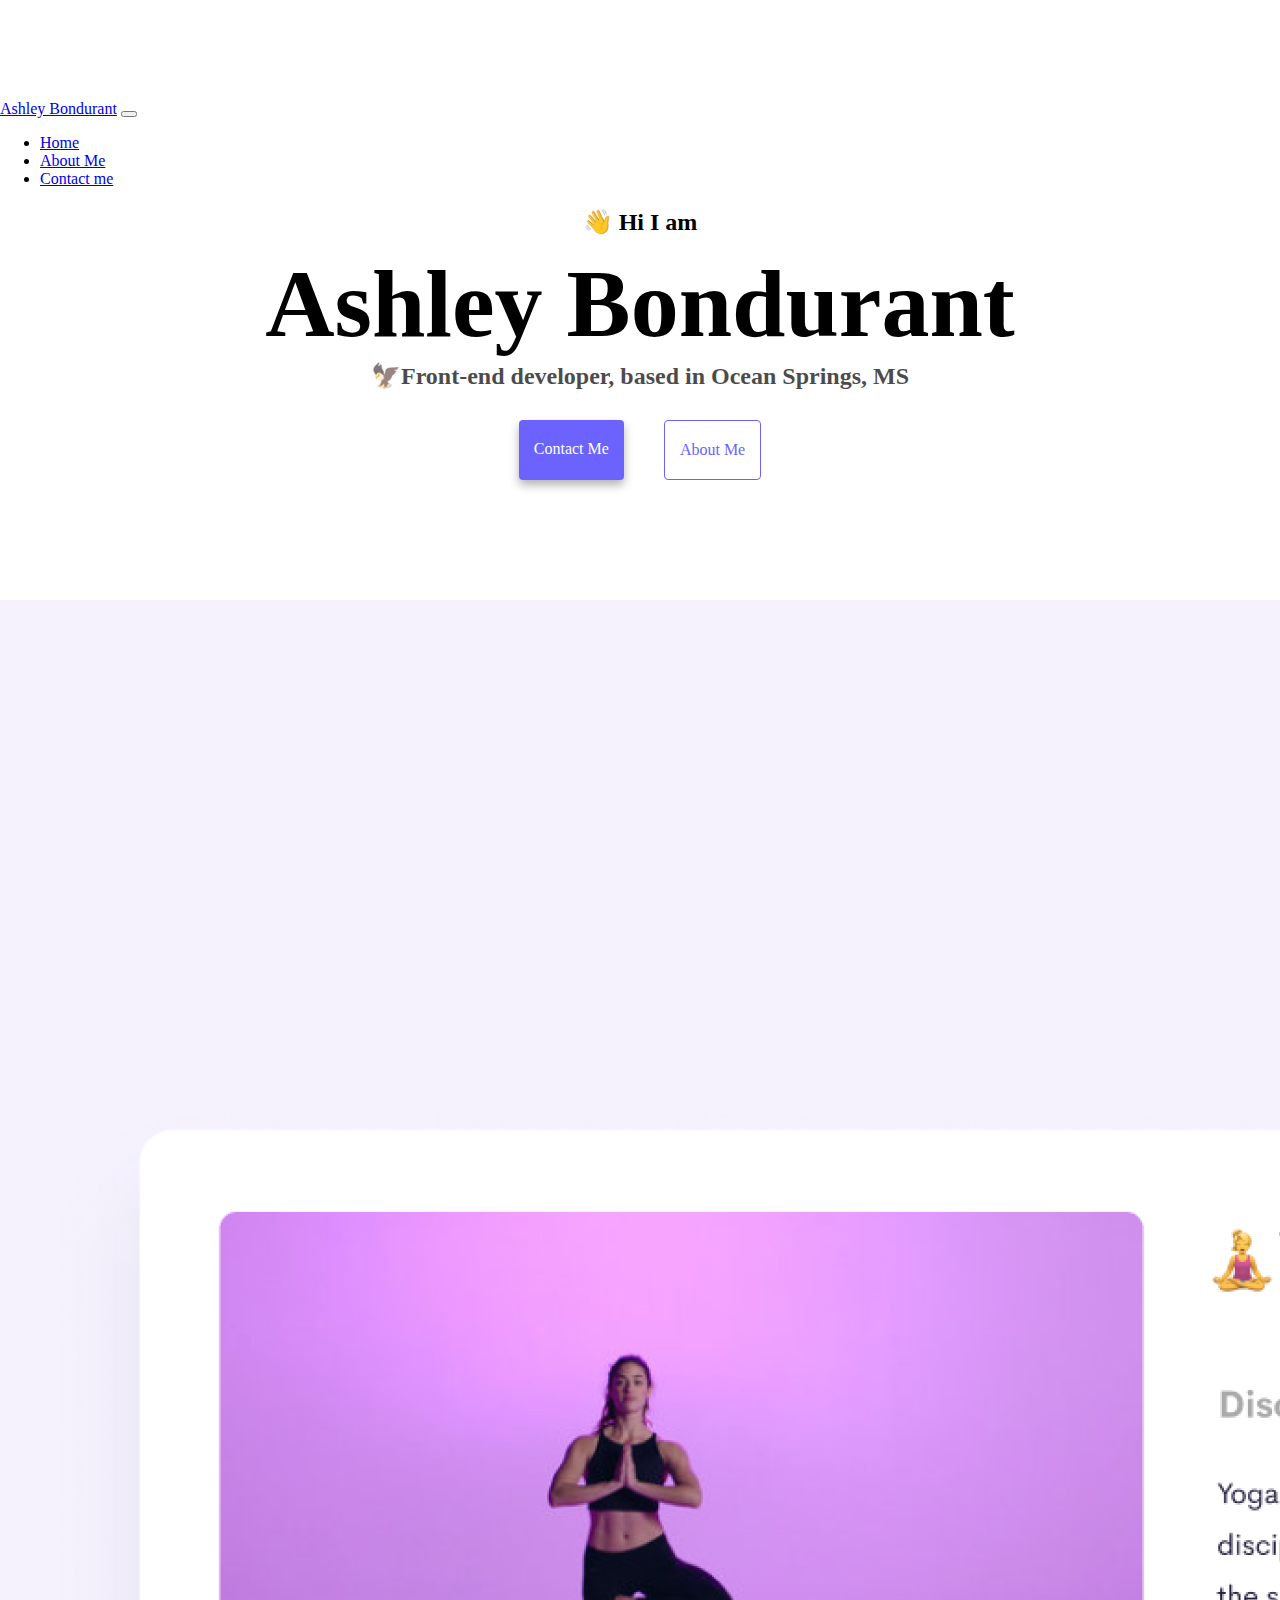
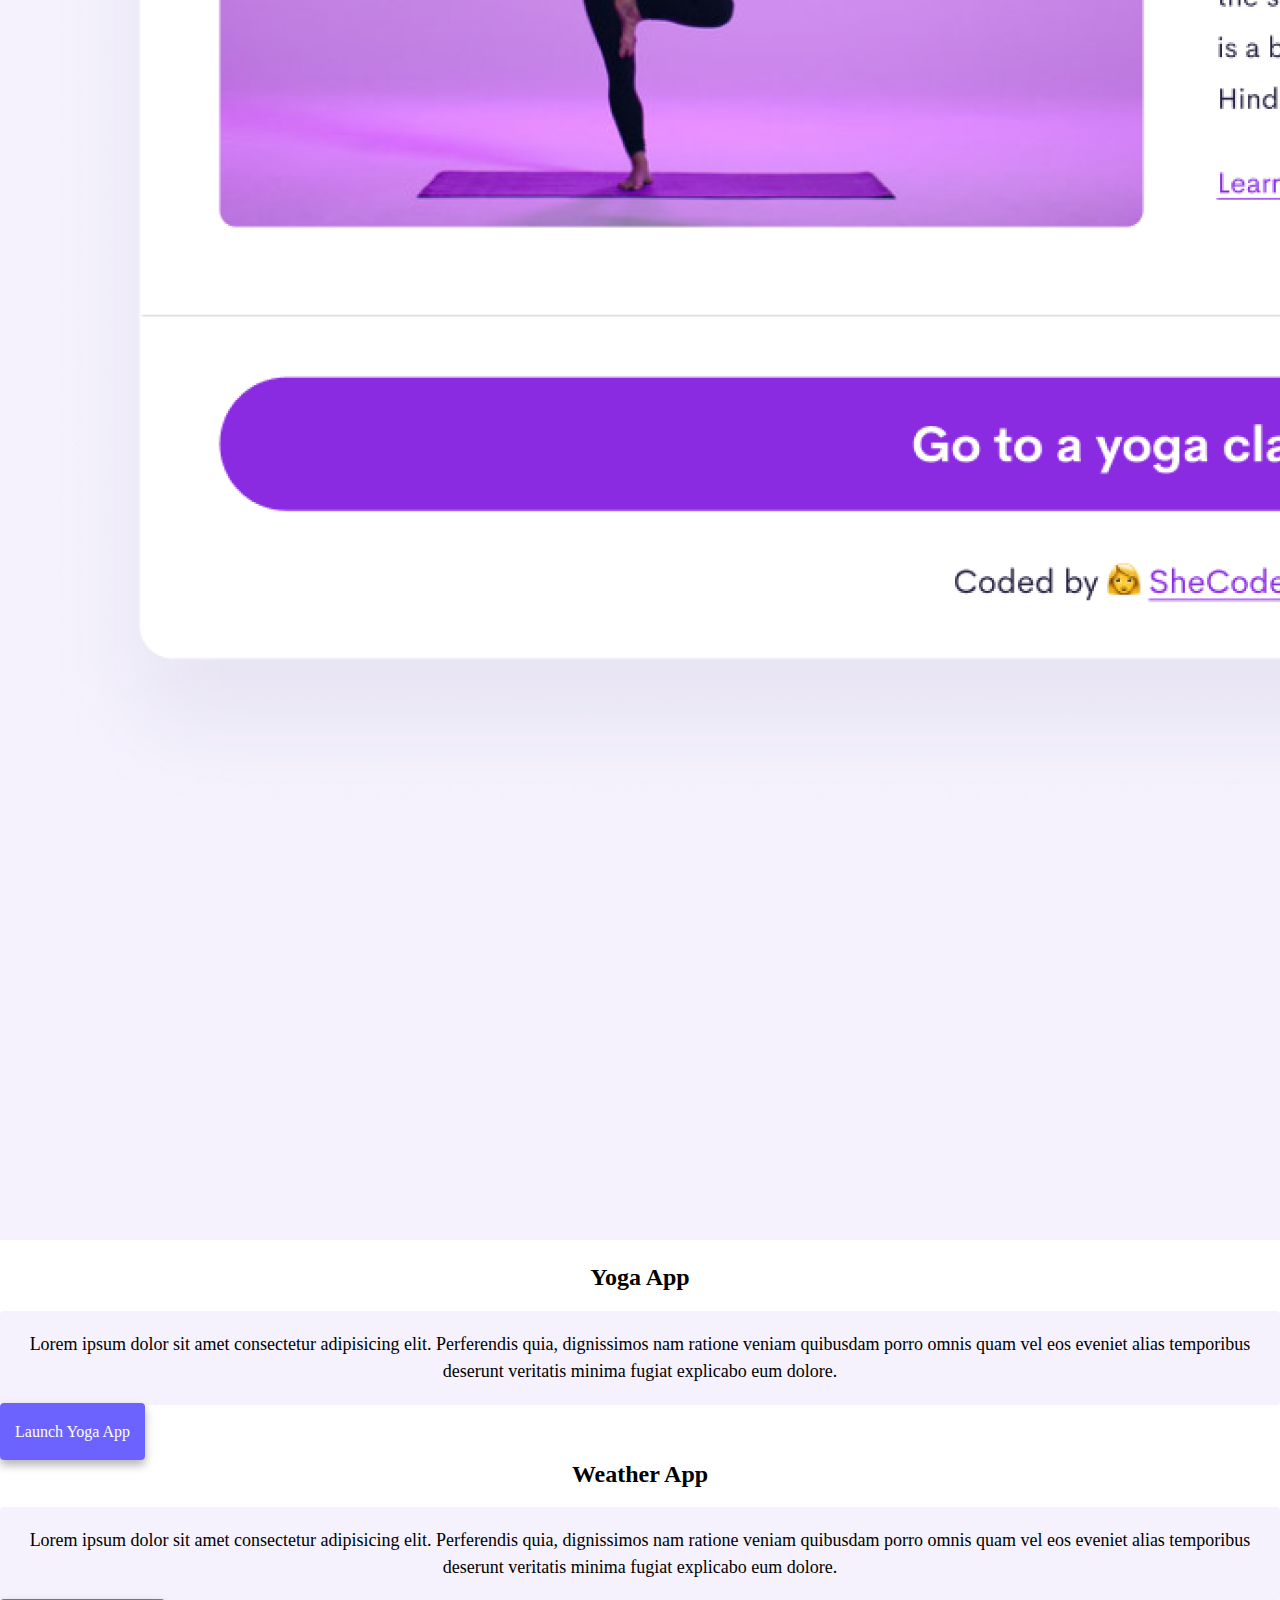
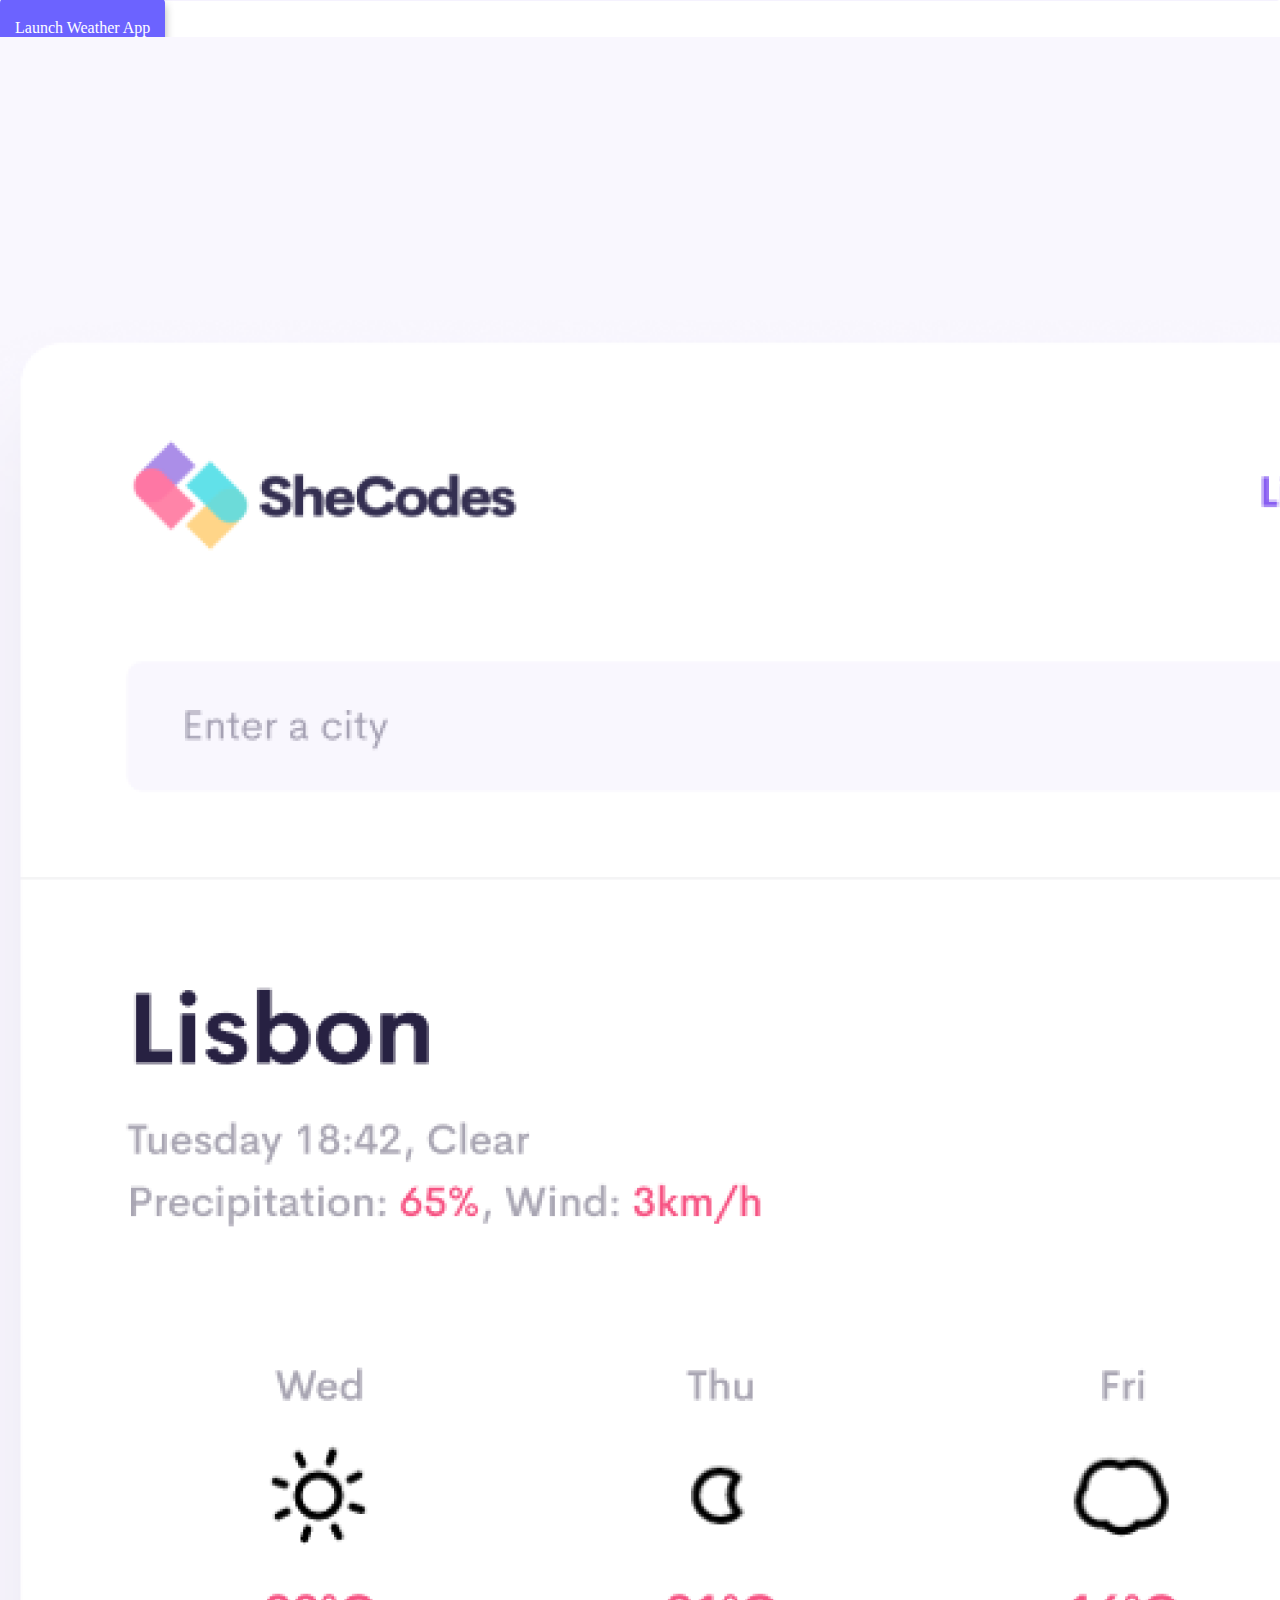
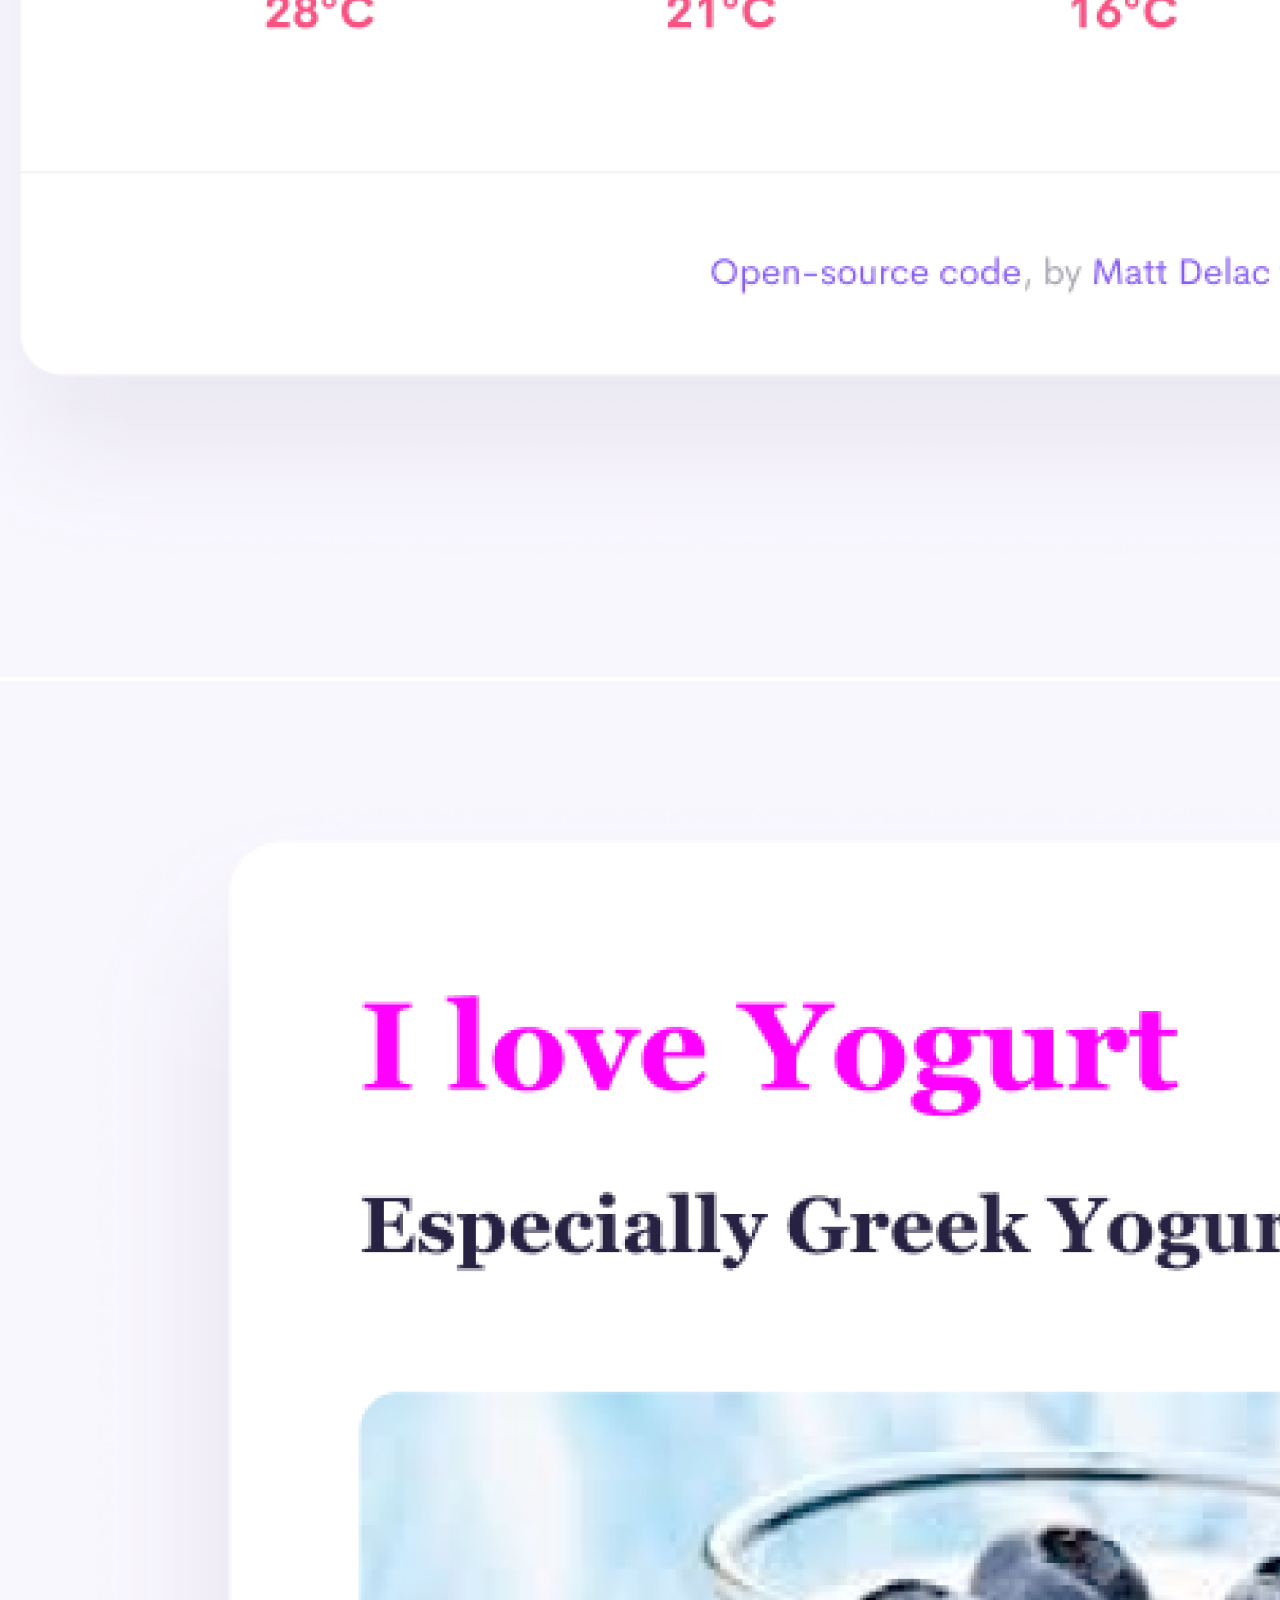
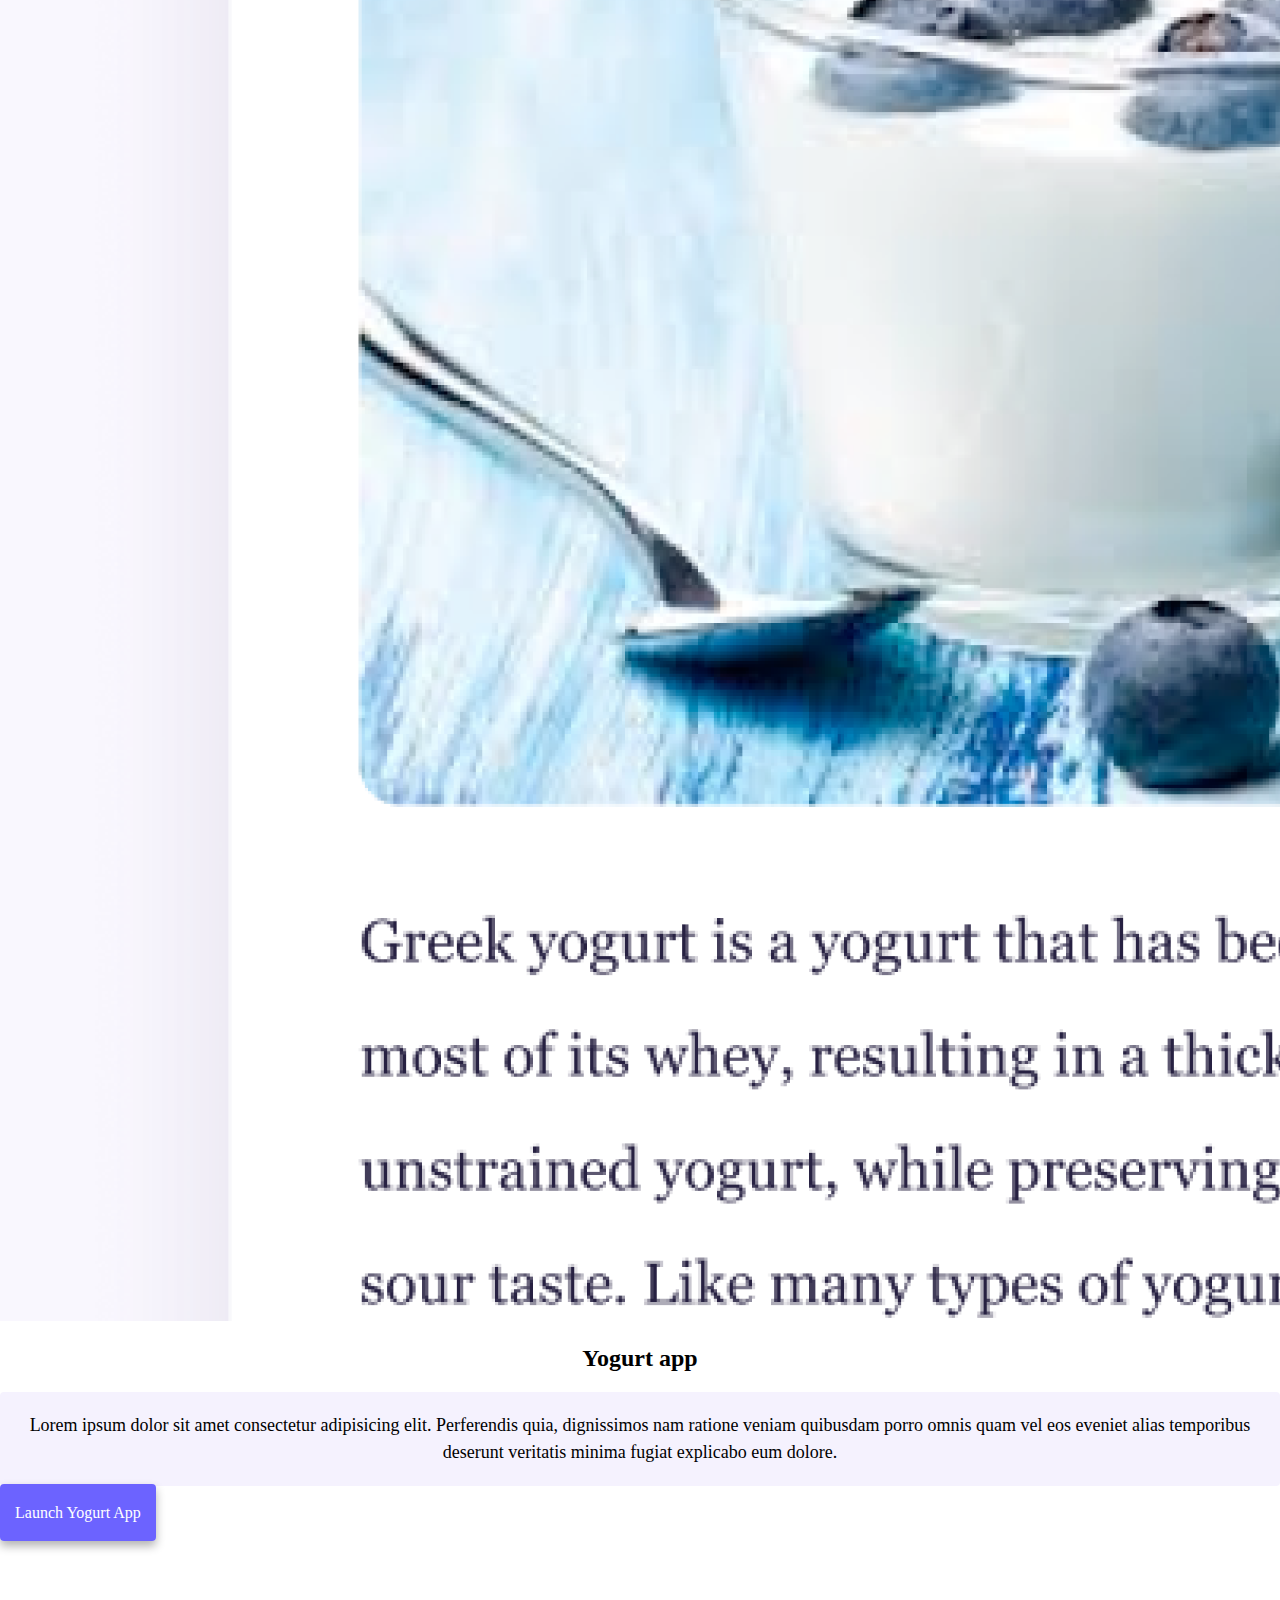
<file: index.html>
<!DOCTYPE html>
<html lang="en">
  <head>
    <meta charset="UTF-8" />
    <meta name="description"  content="A website featuring projects built by Ashley Bondurant" />
    
    <meta http-equiv="X-UA-Compatible" content="IE=edge" />
    <meta name="viewport" content="width=device-width, initial-scale=1.0" />
    <title>Front-end Developer: Ashley Bondurant</title>
    <link rel="stylesheet" href="/style.css" />
  </head>
  <link
    href="https://cdn.jsdelivr.net/npm/bootstrap@5.3.0-alpha1/dist/css/bootstrap.min.css"
    rel="stylesheet"
    integrity="sha384-GLhlTQ8iRABdZLl6O3oVMWSktQOp6b7In1Zl3/Jr59b6EGGoI1aFkw7cmDA6j6gD"
    crossorigin="anonymous"
  />
  <script
    src="https://cdn.jsdelivr.net/npm/bootstrap@5.3.0-alpha1/dist/js/bootstrap.bundle.min.js"
    integrity="sha384-w76AqPfDkMBDXo30jS1Sgez6pr3x5MlQ1ZAGC+nuZB+EYdgRZgiwxhTBTkF7CXvN"
    crossorigin="anonymous"
  ></script>
  <body>
    <nav class="navbar navbar-expand-lg navbar-light bg-light fixed-top">
      <div class="container-fluid">
        <a class="navbar-brand" href="/" title="Homepage">Ashley Bondurant</a>
        <button
          class="navbar-toggler"
          type="button"
          data-bs-toggle="collapse"
          data-bs-target="#navbarNav"
          aria-controls="navbarNav"
          aria-expanded="false"
          aria-label="Toggle navigation"
        >
          <span class="navbar-toggler-icon"></span>
        </button>
        <div class="collapse navbar-collapse" id="navbarNav">
          <ul class="navbar-nav">
            <li class="nav-item">
              <a class="nav-link active" aria-current="page" href="/" title="Homepage">Home</a>
            </li>
            <li class="nav-item">
              <a class="nav-link" href="/about.html" title="About Ashley Bondurant">About Me</a>
            </li>
            <li class="nav-item">
              <a class="nav-link" href="/about.html#contact" title="Contact Ashley Bondurant">Contact me</a>
            </li>
          </ul>
        </div>
      </div>
    </nav>
    <h2 class="text-center mt-5">👋 Hi I am</h2>
    <h1 class="text-center mt-2">Ashley Bondurant</h1>
    <h3 class="text-center">🦅Front-end developer, based in Ocean Springs, MS</h3>
    <div class="navigation-links">
      <a href="/about.html#contact" class="contact-link" title="Contact Ashley Bondurant">Contact me</a>
      <a href="/about.html" class="about-link" title="About Ashley Bondurant">About me</a>
    </div>
    <div class="container"> 
      <div class="row">
      <div class="col-md-6">
        <img src="/images/yoga.png" class ="img-fluid rounded d-none d-sm-block" title="Woman demonstrating yoga pose">
      </div>
      <div class="col-sm-6">
        <h2 class="mb-3">Yoga App</h2>
        <p>
            Lorem ipsum dolor sit amet consectetur adipisicing elit. Perferendis
            quia, dignissimos nam ratione veniam quibusdam porro omnis quam vel
            eos eveniet alias temporibus deserunt veritatis minima fugiat
            explicabo eum dolore.
        </p>
     
        <div class="mt-5">
          <a href="#" class="primary-link project-link" alt="Yogurt Application built by Ashley Bondurant" title="Yoga Application">Launch Yoga App</a>
        </div>
      </div>
        <div class="row mt-5">
          <div class="col-sm-6">
            <h2 class="mb-3">Weather App</h2>
        <p>
            Lorem ipsum dolor sit amet consectetur adipisicing elit. Perferendis
            quia, dignissimos nam ratione veniam quibusdam porro omnis quam vel
            eos eveniet alias temporibus deserunt veritatis minima fugiat
            explicabo eum dolore.
        </p>
        <div class="mb-5 mt-5">
          <a href="https://warm-choux-216892.netlify.app/" class="primary-link project-link" title ="Weather Application">Launch Weather App</a>
        </div>
          </div>
      
        <div class="col-sm-6"> 
          <img src="/images/weather.png" class="img-fluid rounded d-none d-sm-block" alt="Weather Application built by Ashley Bondurant" title="Weather Application">
        </div>
      </div>
      <div class="row mt-5">
        <div class="col-sm-6">
          <img src="/images/yogurt.png" class="img-fluid rounded d-none d-sm-block" alt="Yogurt Application built by Ashley Bondurant" title="Yogurt Application"></div>
          <div class="col-sm-6">
            <h2 class="mb-3">Yogurt app</h2>
            <p>
                Lorem ipsum dolor sit amet consectetur adipisicing elit. Perferendis
                quia, dignissimos nam ratione veniam quibusdam porro omnis quam vel
                eos eveniet alias temporibus deserunt veritatis minima fugiat
                explicabo eum dolore.
            </p>
            <div class="mt-5">
              <a href="#" class="primary-link project-link" title="Yogurt Application">Launch Yogurt App</a>
          </div>
      </div>
    </body>
</html>
</file>
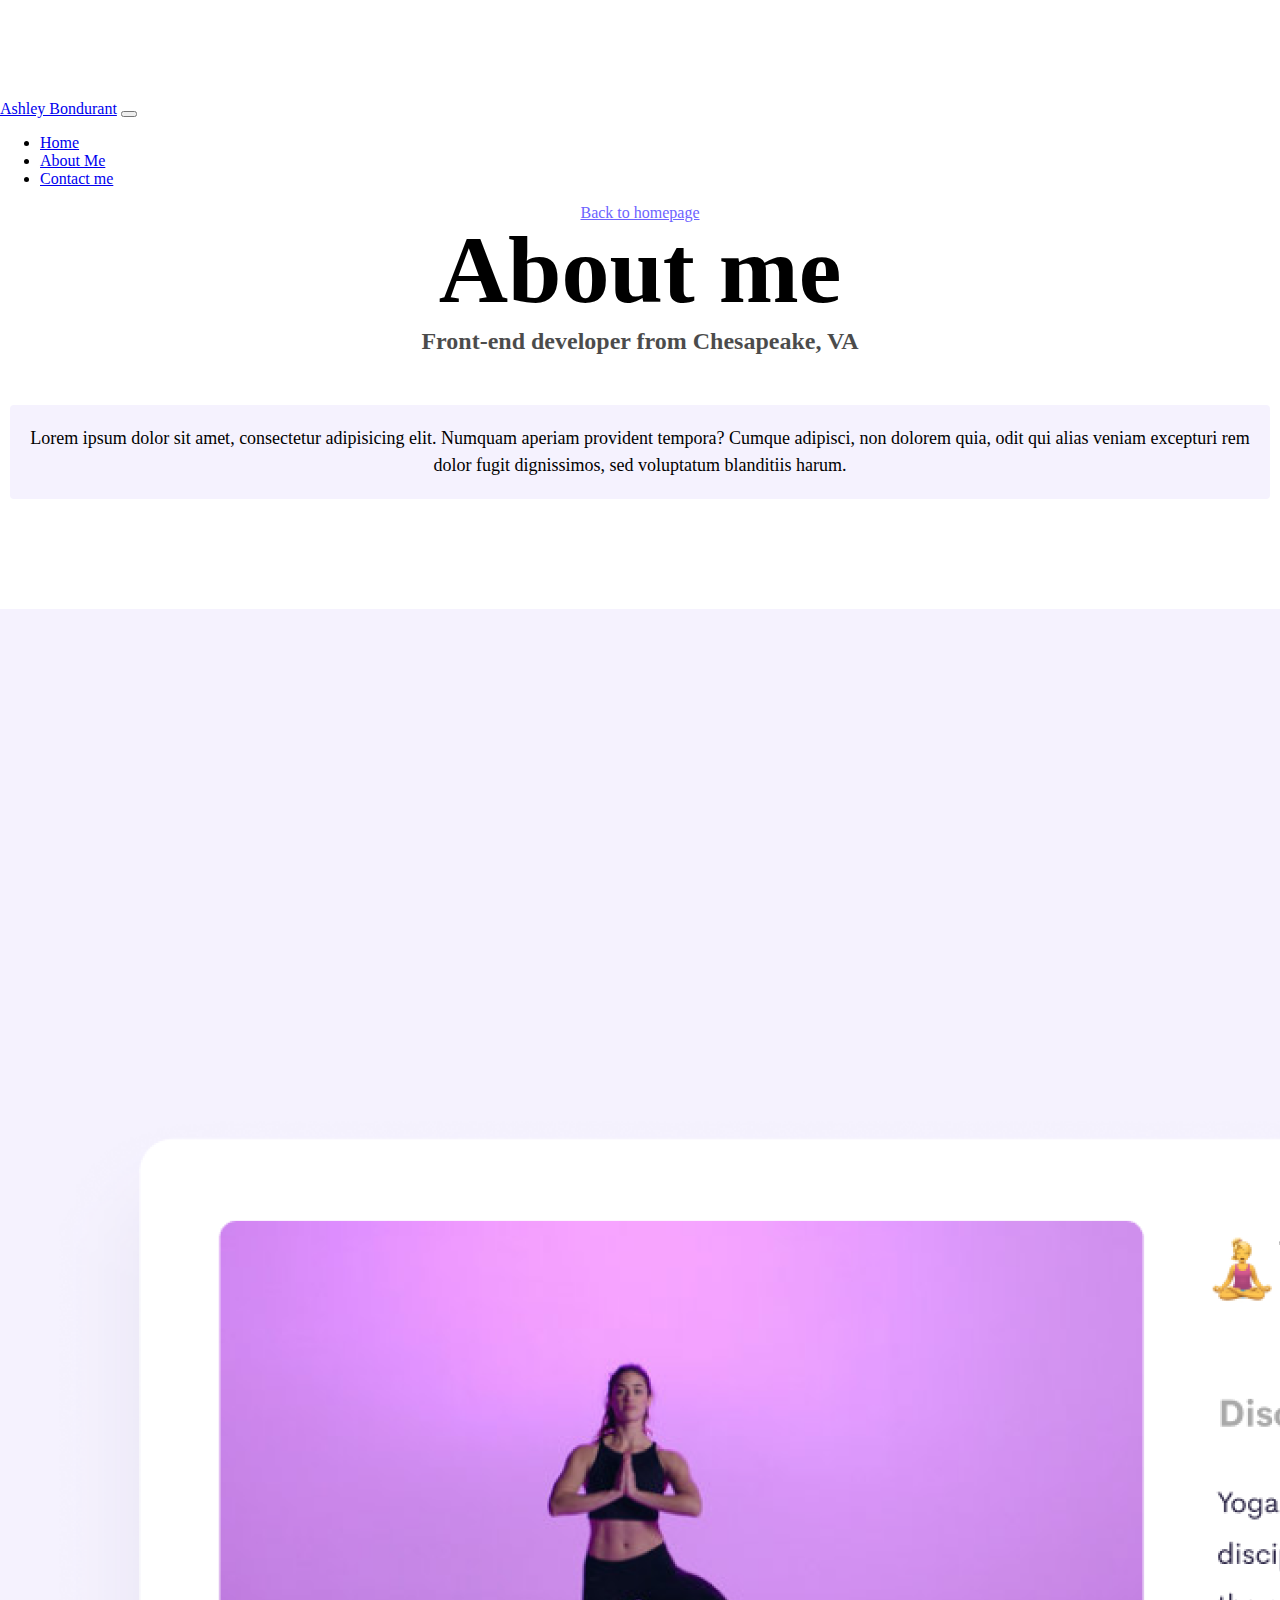
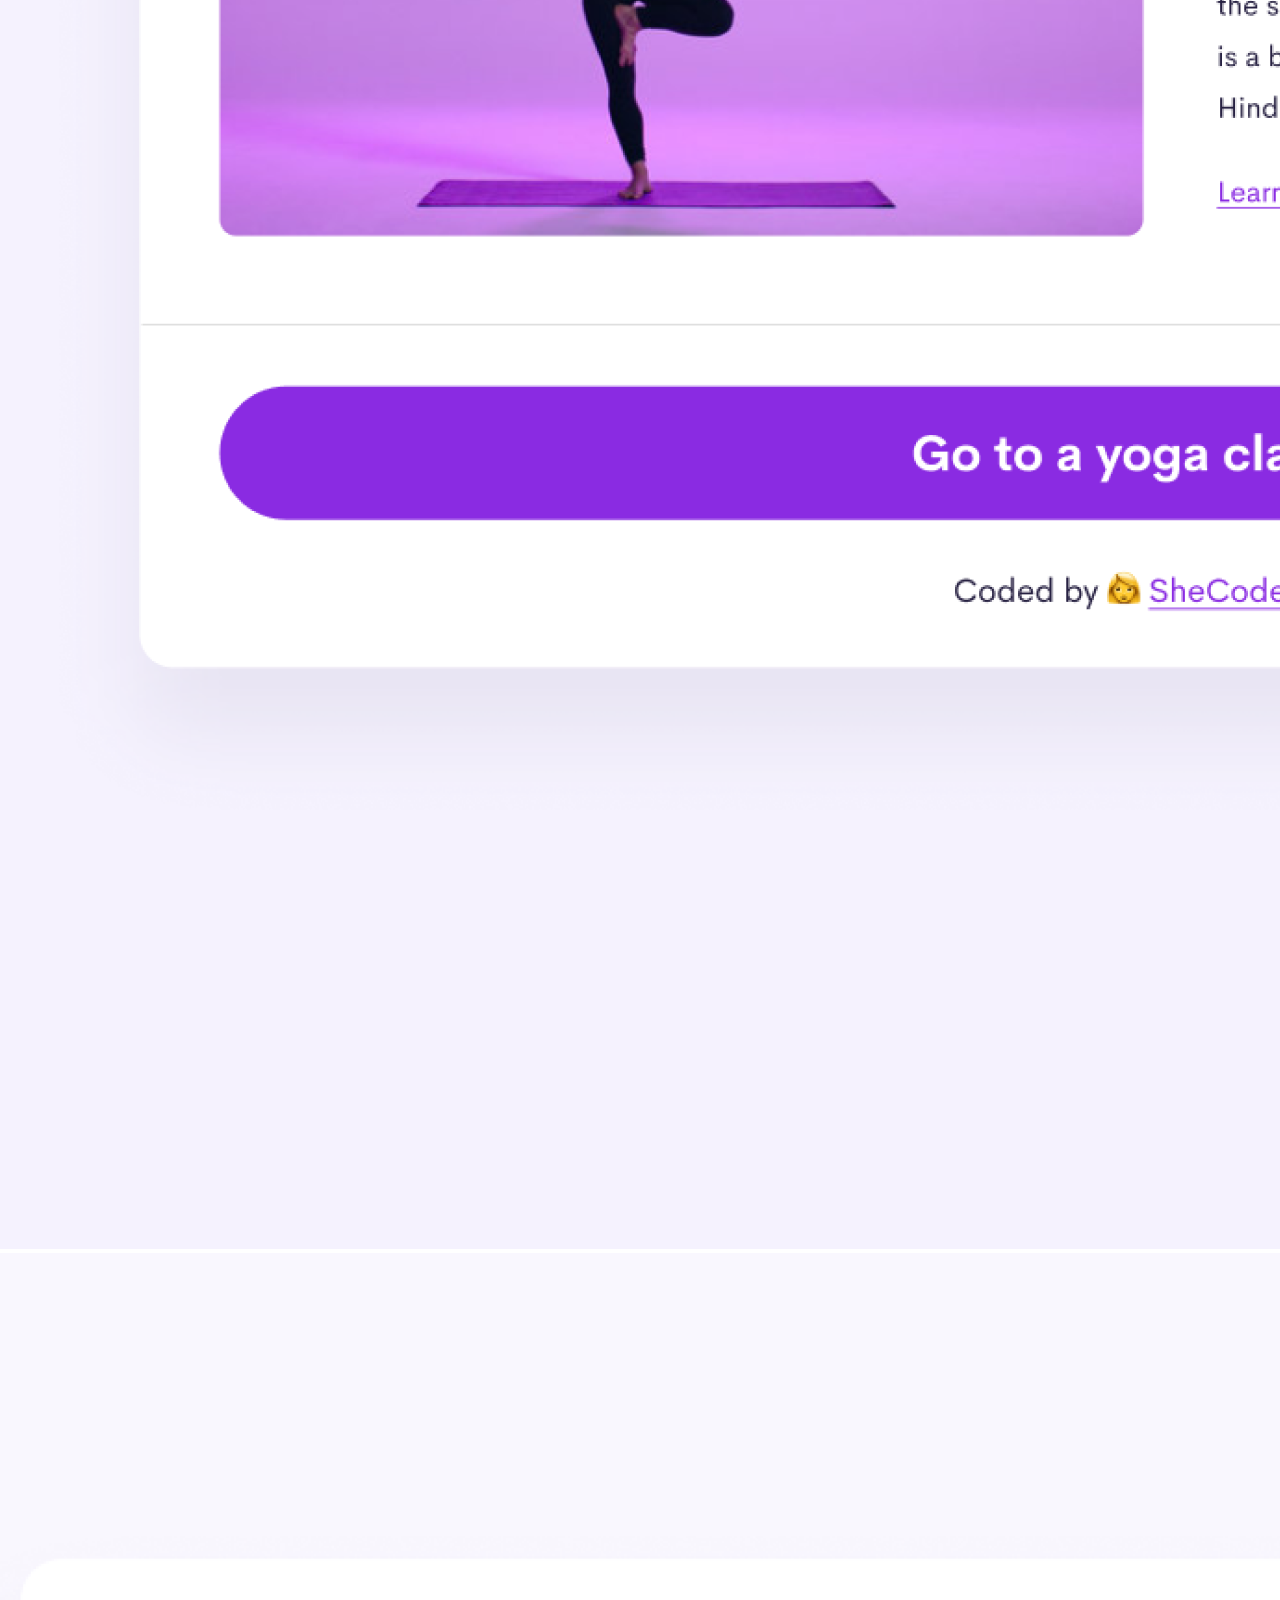
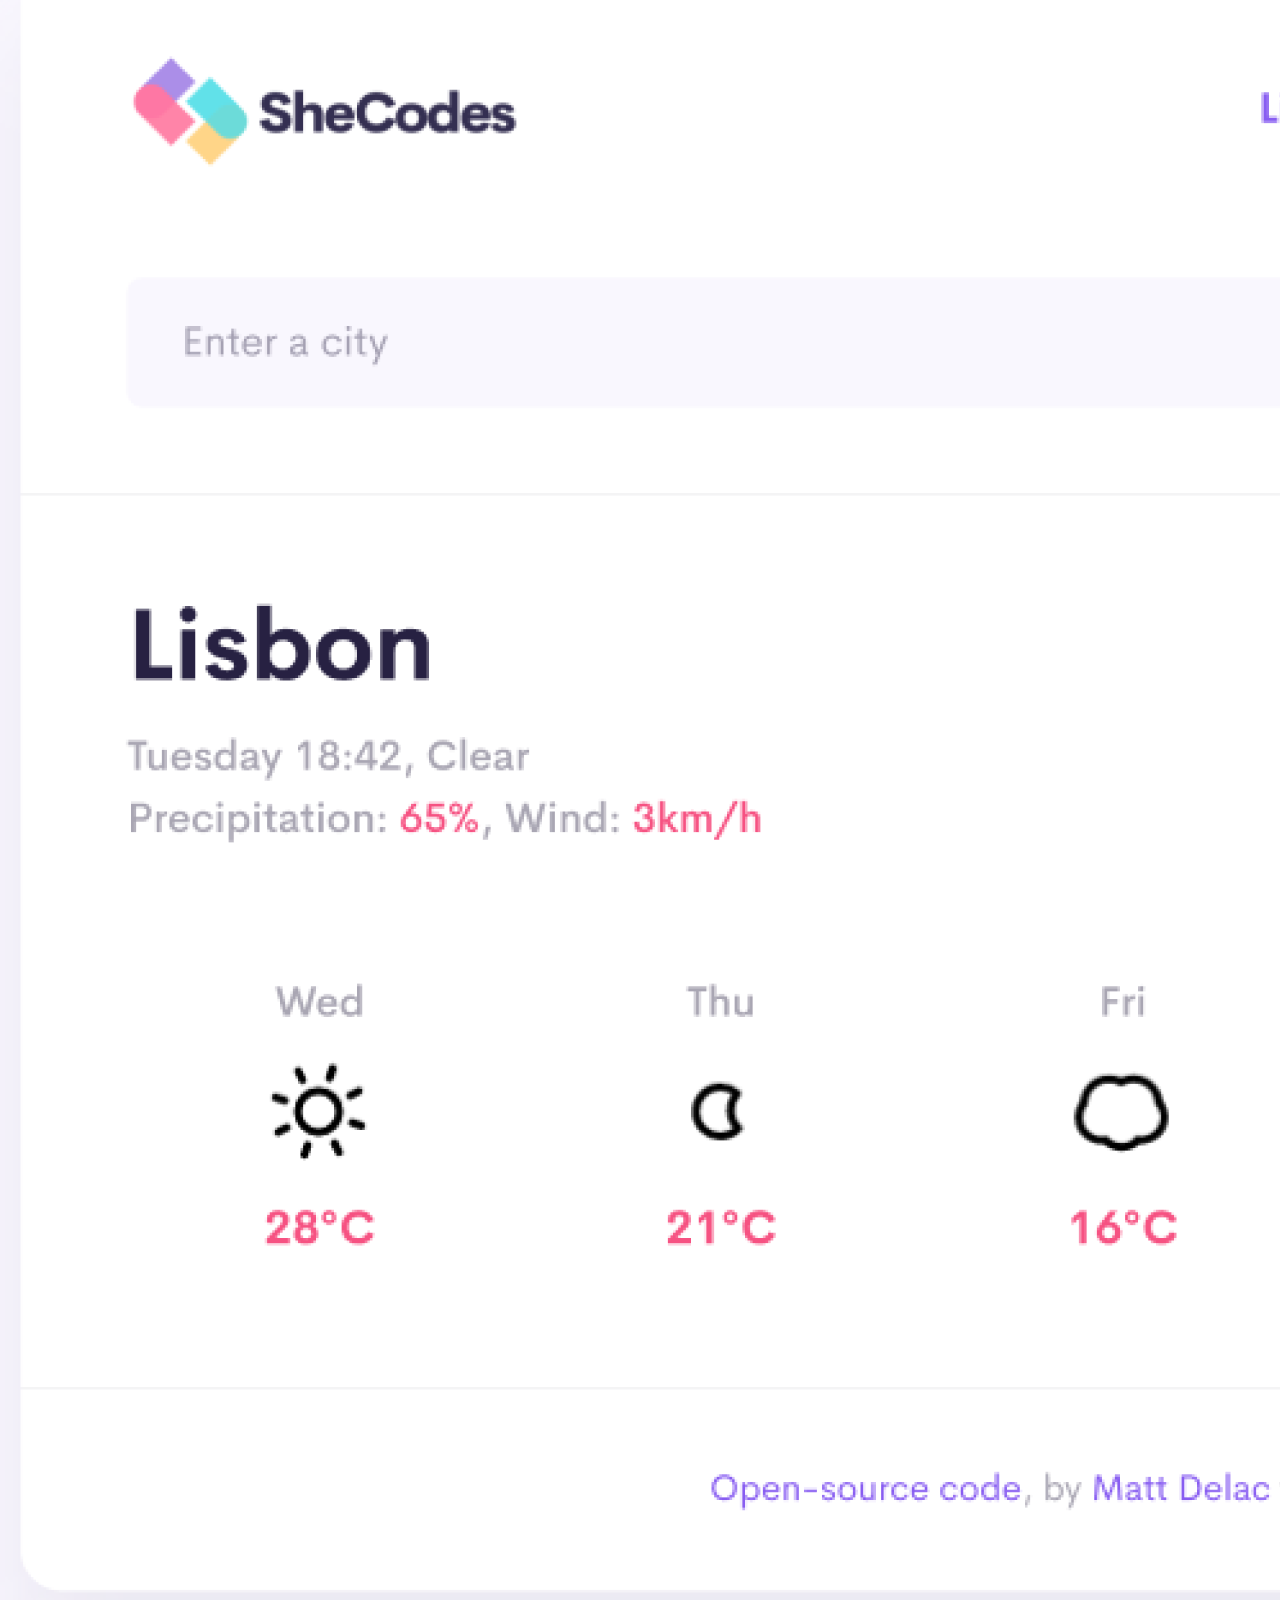
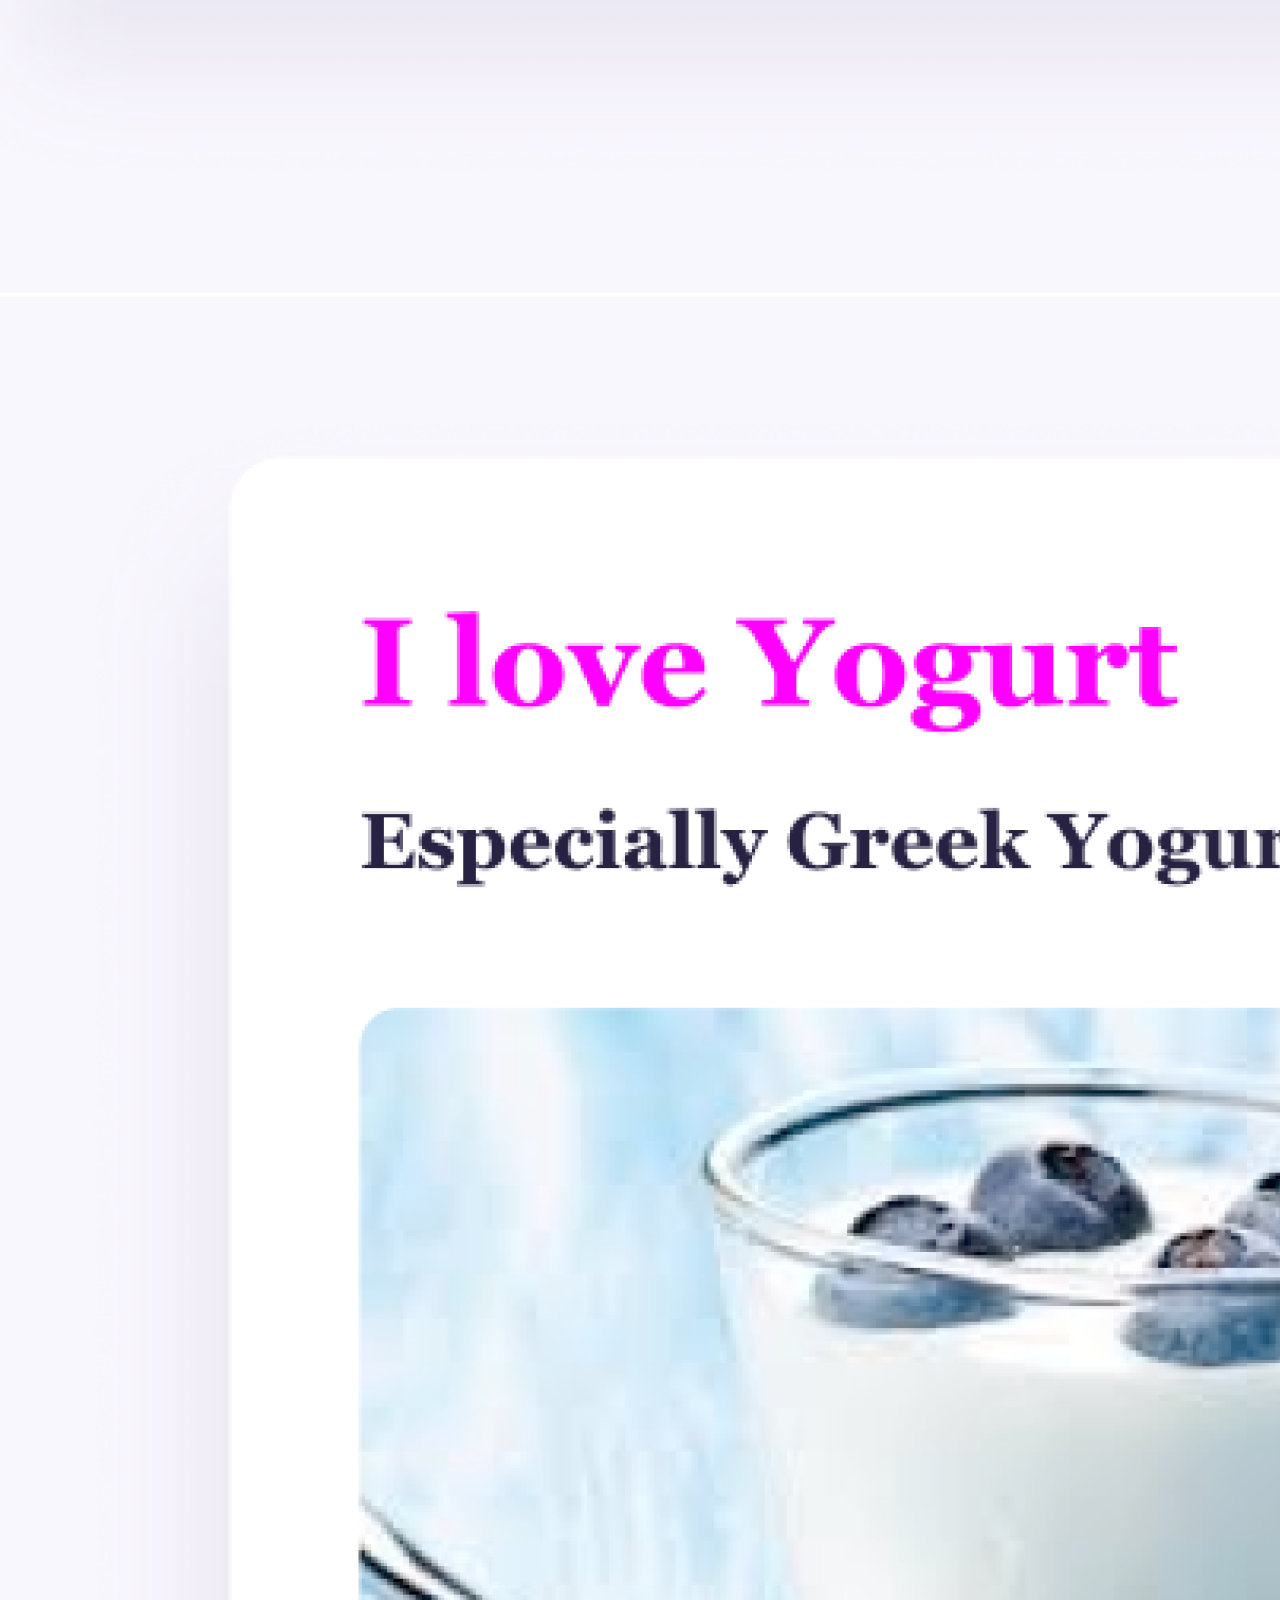
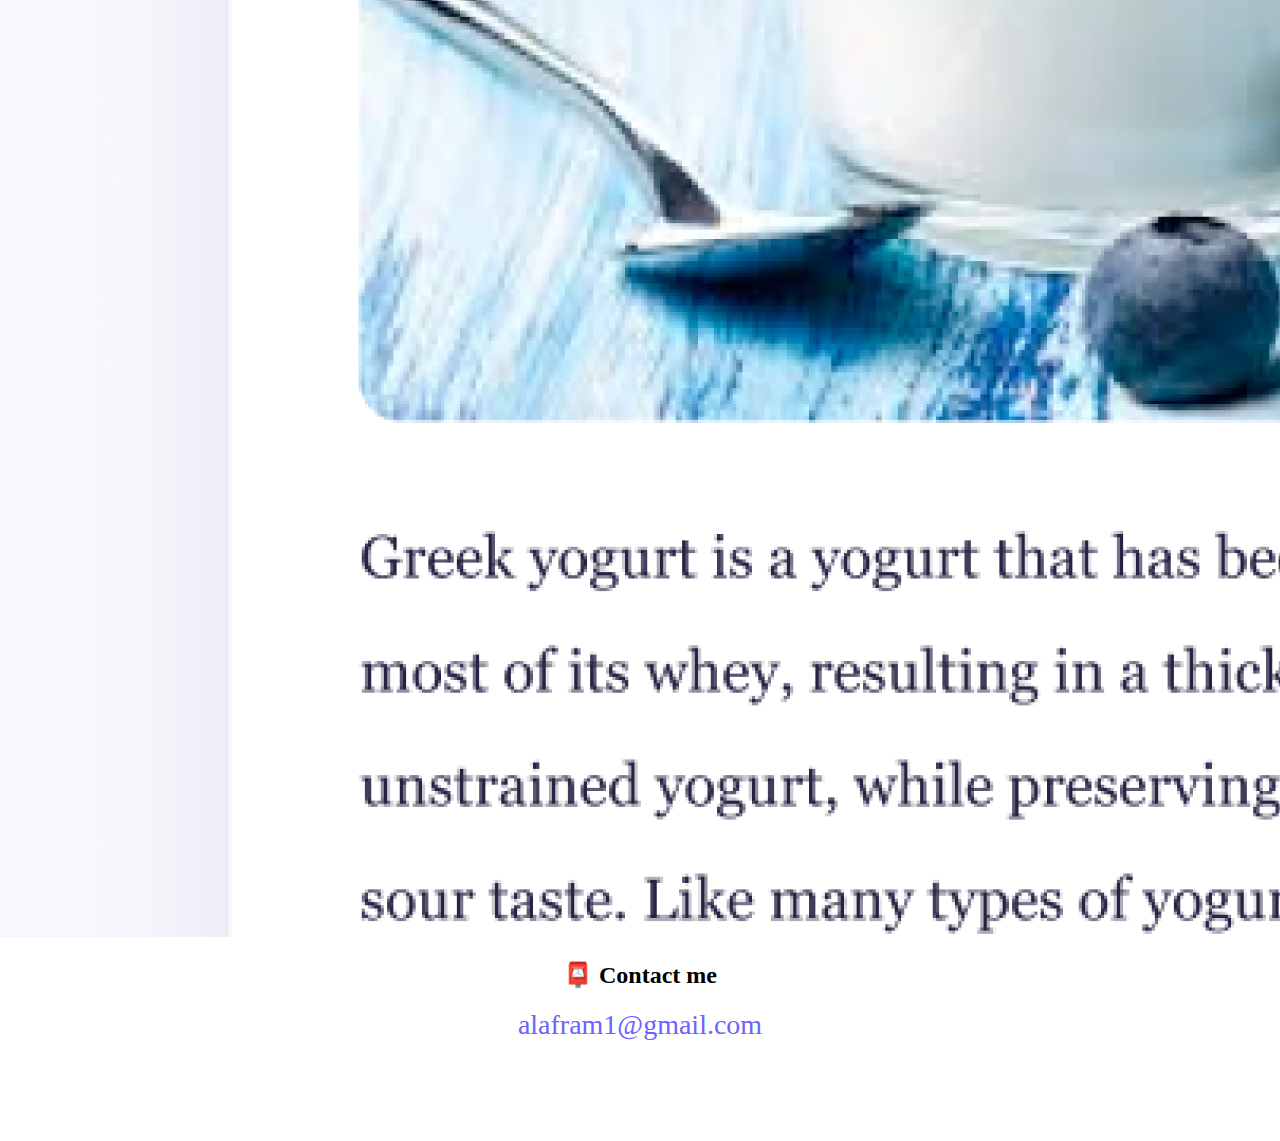
<file: about.html>
<!DOCTYPE html>
<html lang="en">
  <head>
    <meta charset="UTF-8" />
    <meta name="description"  content="A website featuring projects built by Ashley Bondurant" />
    <meta http-equiv="X-UA-Compatible" content="IE=edge" />
    <meta name="viewport" content="width=device-width, initial-scale=1.0" />
    <link rel="stylesheet" href="/style.css" />
    <link
      href="https://cdn.jsdelivr.net/npm/bootstrap@5.3.0-alpha1/dist/css/bootstrap.min.css"
      rel="stylesheet"
      integrity="sha384-GLhlTQ8iRABdZLl6O3oVMWSktQOp6b7In1Zl3/Jr59b6EGGoI1aFkw7cmDA6j6gD"
      crossorigin="anonymous"
    />
    <script
      src="https://cdn.jsdelivr.net/npm/bootstrap@5.3.0-alpha1/dist/js/bootstrap.bundle.min.js"
      integrity="sha384-w76AqPfDkMBDXo30jS1Sgez6pr3x5MlQ1ZAGC+nuZB+EYdgRZgiwxhTBTkF7CXvN"
      crossorigin="anonymous"
    ></script>
    <title>About me - Ashley Bondurant</title>
  </head>
  <body>
    <nav class="navbar navbar-expand-md bg-body-tertiary fixed-top">
      <div class="container-fluid">
        <a class="navbar-brand" href="/">Ashley Bondurant</a>
        <button
          class="navbar-toggler"
          type="button"
          data-bs-toggle="collapse"
          data-bs-target="#navbarNav"
          aria-controls="navbarNav"
          aria-expanded="false"
          aria-label="Toggle navigation"
        >
          <span class="navbar-toggler-icon"></span>
        </button>
        <div class="collapse navbar-collapse" id="navbarNav">
          <ul class="navbar-nav">
            <li class="nav-item">
              <a class="nav-link active" aria-current="page" href="/">Home</a>
            </li>
            <li class="nav-item">
              <a class="nav-link" href="/about.html">About Me</a>
            </li>
            <li class="nav-item">
              <a class="nav-link" href="/about.html#contact">Contact me</a>
            </li>
          </ul>
        </div>
      </div>
    </nav>
    <a href="/" class="homepage-link text-center mt-5">Back to homepage</a>
    <h1 class="text-center mt-5">About me</h1>
    <h3 class="text-center">Front-end developer from Chesapeake, VA</h3>
    <div class="about-paragraphs text-center">
      <p>
        Lorem ipsum dolor sit amet, consectetur adipisicing elit. Numquam
        aperiam provident tempora? Cumque adipisci, non dolorem quia, odit qui
        alias veniam excepturi rem dolor fugit dignissimos, sed voluptatum
        blanditiis harum.
      </p>
    </div>
    <div class="container">
<div class="row">
  <div class="col-sm-4">
    <img src="/images/yoga.png" class="img-fluid p-2 mb-4 shadow rounded" title="Yoga app">
  </div>
  <div class="col-sm-4">
    <img src="/images/weather.png" class="img-fluid p-2 mb-4 shadow rounded" title="Weather app">
  </div>
  <div class="col-sm-4"> 
    <img src="/images/yogurt.png" class="img-fluid p-2 mb-4 shadow rounded" title="Yogurt app">
</div>

    </div>
    <div id="contact">
      <h2>📮 Contact me</h2>
      <a href="mailto:alafram1@gmail.com" class="email-link">
        alafram1@gmail.com</a
      >
    </div>
  </body>
</html>
</file>
<file: style.css>
:root {
    --primary-color: #6c63ff;
    --secondary-color: #f5f2fe;
    --box-shadow: 0 5px 10px rgba(0, 0, 0, 0.3);
  }
  
  body {
    margin: 100px 0;

  }
  
  h1,
  h2,
  h3 {
    text-align: center;
    margin: 0;
  }
  
  h1 {
    font-size: 96px;
    line-height: 1;
  }

  
  h2 {
    margin-top: 10px;
    font-size: 48px;
    display: block;
    font-size: 1.5em;
    margin-block-start: 0.83em;
    margin-block-end: 0.83em;
    margin-inline-start: 0px;
    margin-inline-end: 0px;
    font-weight: bold;
  }
  
  h3 {
    font-size: 24px;
    opacity: 0.7;
    padding: 10px 10px 10px 10px;
  }
  
  p {
    background: var(--secondary-color);
    padding: 20px;
    border-radius: 4px;
    font-size: 18px;
    line-height: 1.5;
    text-align: center;
  }
  
  .navigation-links {
    display: flex;
    justify-content: center;

  }
  
  .navigation-links a {
    margin: 20px;
    border-radius: 4px;
    padding: 20px 15px;
    text-decoration: none;
    text-transform: capitalize;
  }
  
  .contact-link {
    background: var(--primary-color);
    box-shadow: var(--box-shadow);
    color: white;
  }
  
  .about-link {
    color: var(--primary-color);
    border: 1px solid var(--primary-color);
  }
  
  .homepage-link {
    color: var(--primary-color);
    text-align: center;
    display: block;
  }
  
  .about-paragraphs {
    display: flex;
    margin: 30px 0;
  }
  
  .about-paragraphs p {
    margin: 10px;
  }
  
  .email-link {
    display: flex;
    justify-content: center;
    color: var(--primary-color);
    font-size: 28px;
    text-decoration: none;
  }
  
  .email-link:hover {
    text-decoration: underline;
  }
  .primary-link {
    border-radius: 4px;
    padding: 20px 15px;
    text-decoration: none;
    text-transform: capitalize;
    background: var(--primary-color);
    box-shadow: var(--box-shadow);
    color: white;
   
  }
  .primary-link:hover {
    color: white;
  }
  .container {
    margin-top: 100px;
  }

  
  @media (max-width: 576px) {
    h1 {
      font-size: 48px;
      line-height: 1.5;
    }
    h2 {
      font-size: 32px;
      text-align: center;
    }
p {
  text-align: center;
}
.project-link {
  display: block;
  text-align: center;
  margin: 0 20px;
}
  }
</file>
